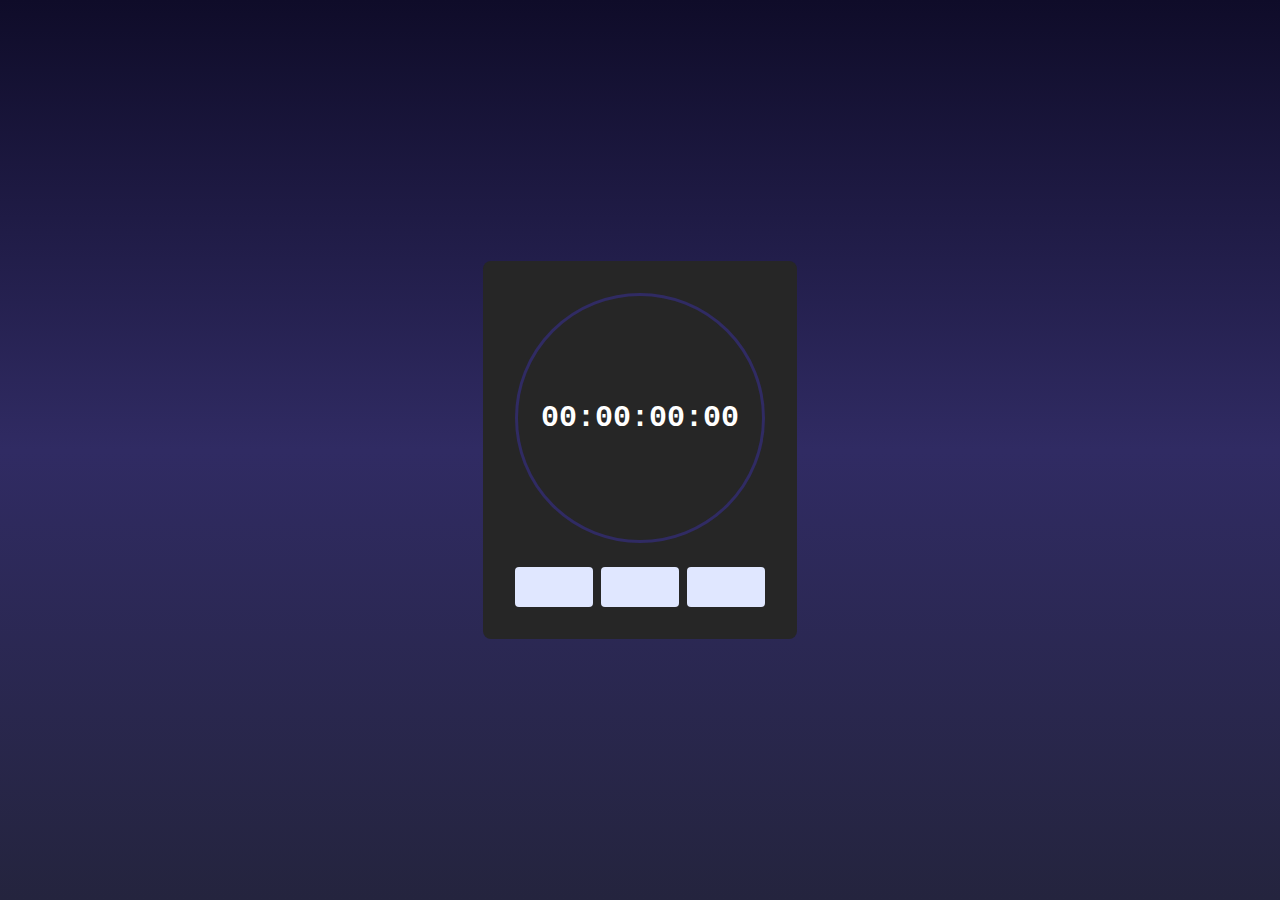
<file: index.html>
<!DOCTYPE html>
<html>
<head>
  <meta charset="utf-8">
  <meta name="viewport" content="width=device-width, initial scale=1.0">
  <title>Cronômetro</title>
  <link href="src/css/style.css" rel="stylesheet">
  <link rel="stylesheet" href="https://cdnjs.cloudflare.com/ajax/libs/font-awesome/6.5.1/css/all.min.css" integrity="sha512-DTOQO9RWCH3ppGqcWaEA1BIZOC6xxalwEsw9c2QQeAIftl+Vegovlnee1c9QX4TctnWMn13TZye+giMm8e2LwA==" crossorigin="anonymous" referrerpolicy="no-referrer" />
</head>

<body>
  <div id="cronometro">
    <h2 id="timer">
      00:00:00:00
    </h2>

    <div id="actions">
      <button id="reset">
        <i class="fa-solid fa-rotate-right"></i>
      </button>

      <button id="power" action="start">
        <i class="fa-solid fa-play"></i>
      </button>

      <button id="mark">
        <i class="fa-solid fa-flag"></i>
      </button>
    </div>

    <div id="marks-list"></div>
  </div>
  <script src="src/javascript/script.js"></script>
</body>

</html>
</file>
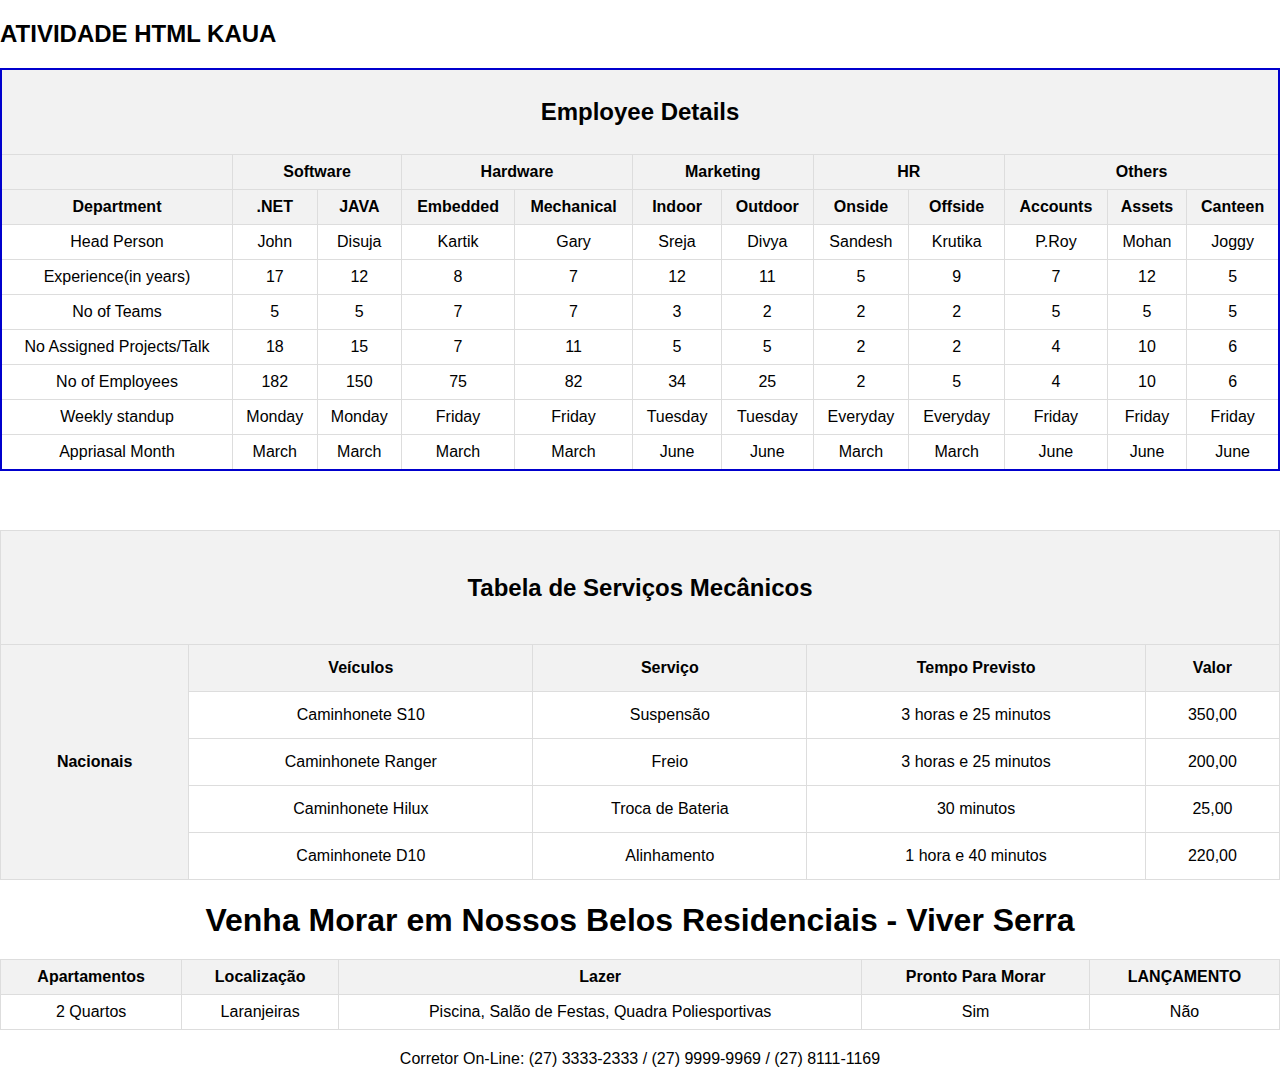
<file: src/teste.html>
<!DOCTYPE html>
<html lang="pt-BR">
<head>
    <meta charset="UTF-8">
    <meta name="viewport" content="width=device-width, initial-scale=1.0">
    <title>ATIVIDADE HTML KAUA</title>
</head>
<body>

<h2>ATIVIDADE HTML KAUA</h2>

<table border="2" width="100%" bordercolor="#0000CD" >

    <th colspan="12" bgcolor="Silver"><h2>Employee Details</h2></th>

    <tr>
        <th></th>
        <th colspan="2">Software</th>
        <th colspan="2">Hardware</th>
        <th colspan="2">Marketing</th>
        <th colspan="2">HR</th>
        <th colspan="3">Others</th>
      </tr>
    <tr>
      <th>Department</th>
      <th>.NET</th>
      <th>JAVA</th>
      <th>Embedded</th>
      <th>Mechanical</th>
      <th>Indoor</th>
      <th>Outdoor</th>
      <th>Onside</th>
      <th>Offside</th>
      <th>Accounts</th>
      <th>Assets</th>
      <th>Canteen</th>
    </tr>
  </thead>
  <tbody>
    <tr>
      <td>Head Person</td>
      <td>John</td>
      <td>Disuja</td>
      <td>Kartik</td>
      <td>Gary</td>
      <td>Sreja</td>
      <td>Divya</td>
      <td>Sandesh</td>
      <td>Krutika</td>
      <td>P.Roy</td>
      <td>Mohan</td>
      <td>Joggy</td>
    </tr>
    <tr>
      <td>Experience(in years)</td>
      <td>17</td>
      <td>12</td>
      <td>8</td>
      <td>7</td>
      <td>12</td>
      <td>11</td>
      <td>5</td>
      <td>9</td>
      <td>7</td>
      <td>12</td>
      <td>5</td>
    </tr>
    <tr>
      <td>No of Teams</td>
      <td>5</td>
      <td>5</td>
      <td>7</td>
      <td>7</td>
      <td>3</td>
      <td>2</td>
      <td>2</td>
      <td>2</td>
      <td>5</td>
      <td>5</td>
      <td>5</td>
    </tr>

    <tr>
        <td>No Assigned Projects/Talk</td>
        <td>18</td>
        <td>15</td>
        <td>7</td>
        <td>11</td>
        <td>5</td>
        <td>5</td>
        <td>2</td>
        <td>2</td>
        <td>4</td>
        <td>10</td>
        <td>6</td>
      </tr>

      <tr>
        <td>No of Employees</td>
        <td>182</td>
        <td>150</td>
        <td>75</td>
        <td>82</td>
        <td>34</td>
        <td>25</td>
        <td>2</td>
        <td>5</td>
        <td>4</td>
        <td>10</td>
        <td>6</td>
      </tr>

      <tr>
        <td>Weekly standup</td>
        <td>Monday</td>
        <td>Monday</td>
        <td>Friday</td>
        <td>Friday</td>
        <td>Tuesday</td>
        <td>Tuesday</td>
        <td>Everyday</td>
        <td>Everyday</td>
        <td>Friday</td>
        <td>Friday</td>
        <td>Friday</td>
      </tr>

      <tr>
        <td>Appriasal Month</td>
        <td>March</td>
        <td>March</td>
        <td>March</td>
        <td>March</td>
        <td>June</td>
        <td>June</td>
        <td>March</td>
        <td>March</td>
        <td>June</td>
        <td>June</td>
        <td>June</td>
      </tr>
</table>
  </tbody>
</table>
</body>

<body>
    
    <table border="1" height="350px" width="70%" bordercolor="#d3d3d3" align="center">

        <caption bgcolor="teal"><h2></h2></caption>

        <caption bgcolor="teal"><h2></h2></caption>
        
        <tr>
            <th width="100%" bgcolor="Grey" colspan="6"><h2>Tabela de Serviços Mecânicos</h2></th>
        </tr>

        <tr>
            <th bgcolor="Teal" rowspan="6">Nacionais</th>
            <th bgcolor="Silver" rowspan="1">Veículos</th>
            <th bgcolor="Silver" colspan="1">Serviço</th>
            <th bgcolor="Silver" colspan="1">Tempo Previsto</th>
            <th bgcolor="Silver" colspan="1">Valor</th>
          </tr>

          <tr>
            <td>Caminhonete S10</td>
            <td>Suspensão</td>
            <td>3 horas e 25 minutos</td>
            <td>350,00</td>
          </tr>

          <tr>
            <td>Caminhonete Ranger</td>
            <td>Freio</td>
            <td>3 horas e 25 minutos</td>
            <td>200,00</td>
          </tr>

          <tr>
            <td>Caminhonete Hilux</td>
            <td>Troca de Bateria</td>
            <td>30 minutos</td>
            <td>25,00</td>
          </tr>

          <tr>
            <td>Caminhonete D10</td>
            <td>Alinhamento</td>
            <td>1 hora e 40 minutos</td>
            <td>220,00</td>
          </tr>
      </thead>
    </table>
    
    </body>

    <style>
        body {
            font-family: Arial, sans-serif;
            margin: 0;
            padding: 0;
        }
        h1 {
            text-align: center;
            margin-bottom: 20px;
        }
        table {
            width: 100%;
            border-collapse: collapse;
            margin-bottom: 20px;
        }
        th, td {
            border: 1px solid #ddd;
            padding: 8px;
            text-align: center;
        }
        th {
            background-color: #f2f2f2;
        }
        p {
            text-align: center;
        }
    </style>
</head>
<body>
    <header>
        <h1>Venha Morar em Nossos Belos Residenciais - Viver Serra</h1>
    </header>
    <section>
        <table>
            <tr>
                <th>Apartamentos</th>
                <th>Localização</th>
                <th>Lazer</th>
                <th>Pronto Para Morar</th>
                <th>LANÇAMENTO</th>
            </tr>
            <tr>
                <td>2 Quartos</td>
                <td>Laranjeiras</td>
                <td>Piscina, Salão de Festas, Quadra Poliesportivas</td>
                <td>Sim</td>
                <td>Não</td>
            </tr>
            <!-- Adicione mais linhas conforme necessário -->
        </table>
    </section>
    <footer>
        <p>Corretor On-Line: (27) 3333-2333 / (27) 9999-9969 / (27) 8111-1169</p>
    </footer>
</body>
</html>
</file>
<file: src/css/style.css>
* {
    margin: 0;
    padding: 0;
    box-sizing: border-box;
    font-family: 'Courier New', Courier, monospace;
  }
  
  body {
    display: flex;
    align-items: center;
    justify-content: center;
    height: 100vh;
    width: 100%;
    background: linear-gradient(180deg, #0f0c29, #302b63, #24243e);;
  }
  
  #cronometro {
    background-color: #262626;
    padding: 2rem;
    border-radius: 8px;
  }
  
  #timer {
    display: flex;
    align-items: center;
    justify-content: center;
    font-weight: 600;
    background-color: #262626;
    height: 250px;
    width: 250px;
    border: 3px solid #302b63;
    border-radius: 100%;
    font-size: 30px;
    color: #fff;
    margin-bottom: 1.5rem;
    padding: 4rem;
  }
  
  #actions {
    display: flex;
    gap: 0.5rem;
  }
  
  #actions button {
    display: flex;
    align-items: center;
    justify-content: center;
    width: 100%;
    height: 40px;
    padding: 0.6rem;
    font-size: 1rem;
    border-radius: 4px;
    border: none;
    background-color: #e0e7ff;
    color: #262626;
    cursor: pointer;
    transition: backgroud-color 0.2s ease-in;
  }
  
  #actions button:hover {
    background-color: #d3d3d3;
  }
  
  #marks-list {
    font-display: flex;
    flex-direction: column;
    gap: 0.7rem;
    color: #ffffff;
  }
  
  #marks-list p:first-child {
    margin-top: 1.5rem;
    
  }
</file>
